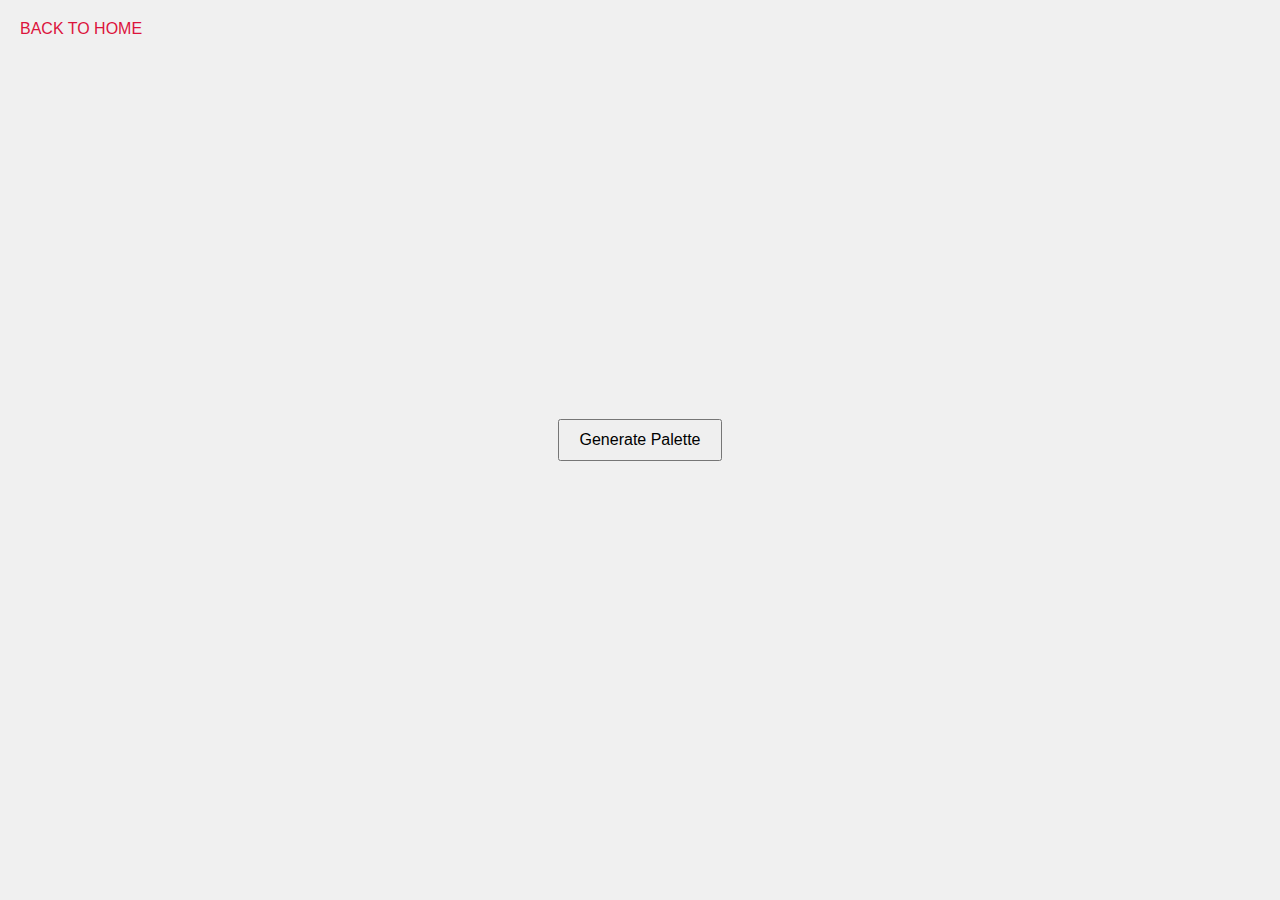
<file: aiapp.html>
<!DOCTYPE html>
<html lang="en">
<head>
    <meta charset="UTF-8">
    <meta name="viewport" content="width=device-width, initial-scale=1.0">
    <title>Color Palette Generator</title>
    <style>
        body {
            font-family: Arial, sans-serif;
            display: flex;
            flex-direction: column;
            align-items: center;
            justify-content: center;
            height: 100vh;
            margin: 0;
            background-color: #f0f0f0;
        }
        .palette-container {
            display: flex;
            gap: 10px;
        }
        .color-box {
            width: 50px;
            height: 200px;
        }
        button {
            padding: 10px 20px;
            font-size: 16px;
            cursor: pointer;
            margin-bottom: 20px;
        }
    </style>
</head>
<body>
    <a href="index.html" style="color:crimson; text-decoration: none; position: absolute; top: 20px; left: 20px;">BACK TO HOME</a>
    <button onclick="generatePalette()">Generate Palette</button>
    <div class="palette-container" id="palette-container"></div>

    <script>
        function generatePalette() {
            const paletteContainer = document.getElementById('palette-container');
            paletteContainer.innerHTML = '';  // Clear the current palette

            for (let i = 0; i < 5; i++) {
                const colorBox = document.createElement('div');
                colorBox.classList.add('color-box');
                colorBox.style.backgroundColor = getRandomColor();
                paletteContainer.appendChild(colorBox);
            }
        }

        function getRandomColor() {
            const randomColor = Math.floor(Math.random()*16777215).toString(16);
            return "#" + randomColor.padStart(6, '0');
        }
    </script>

</body>
</html>
</file>
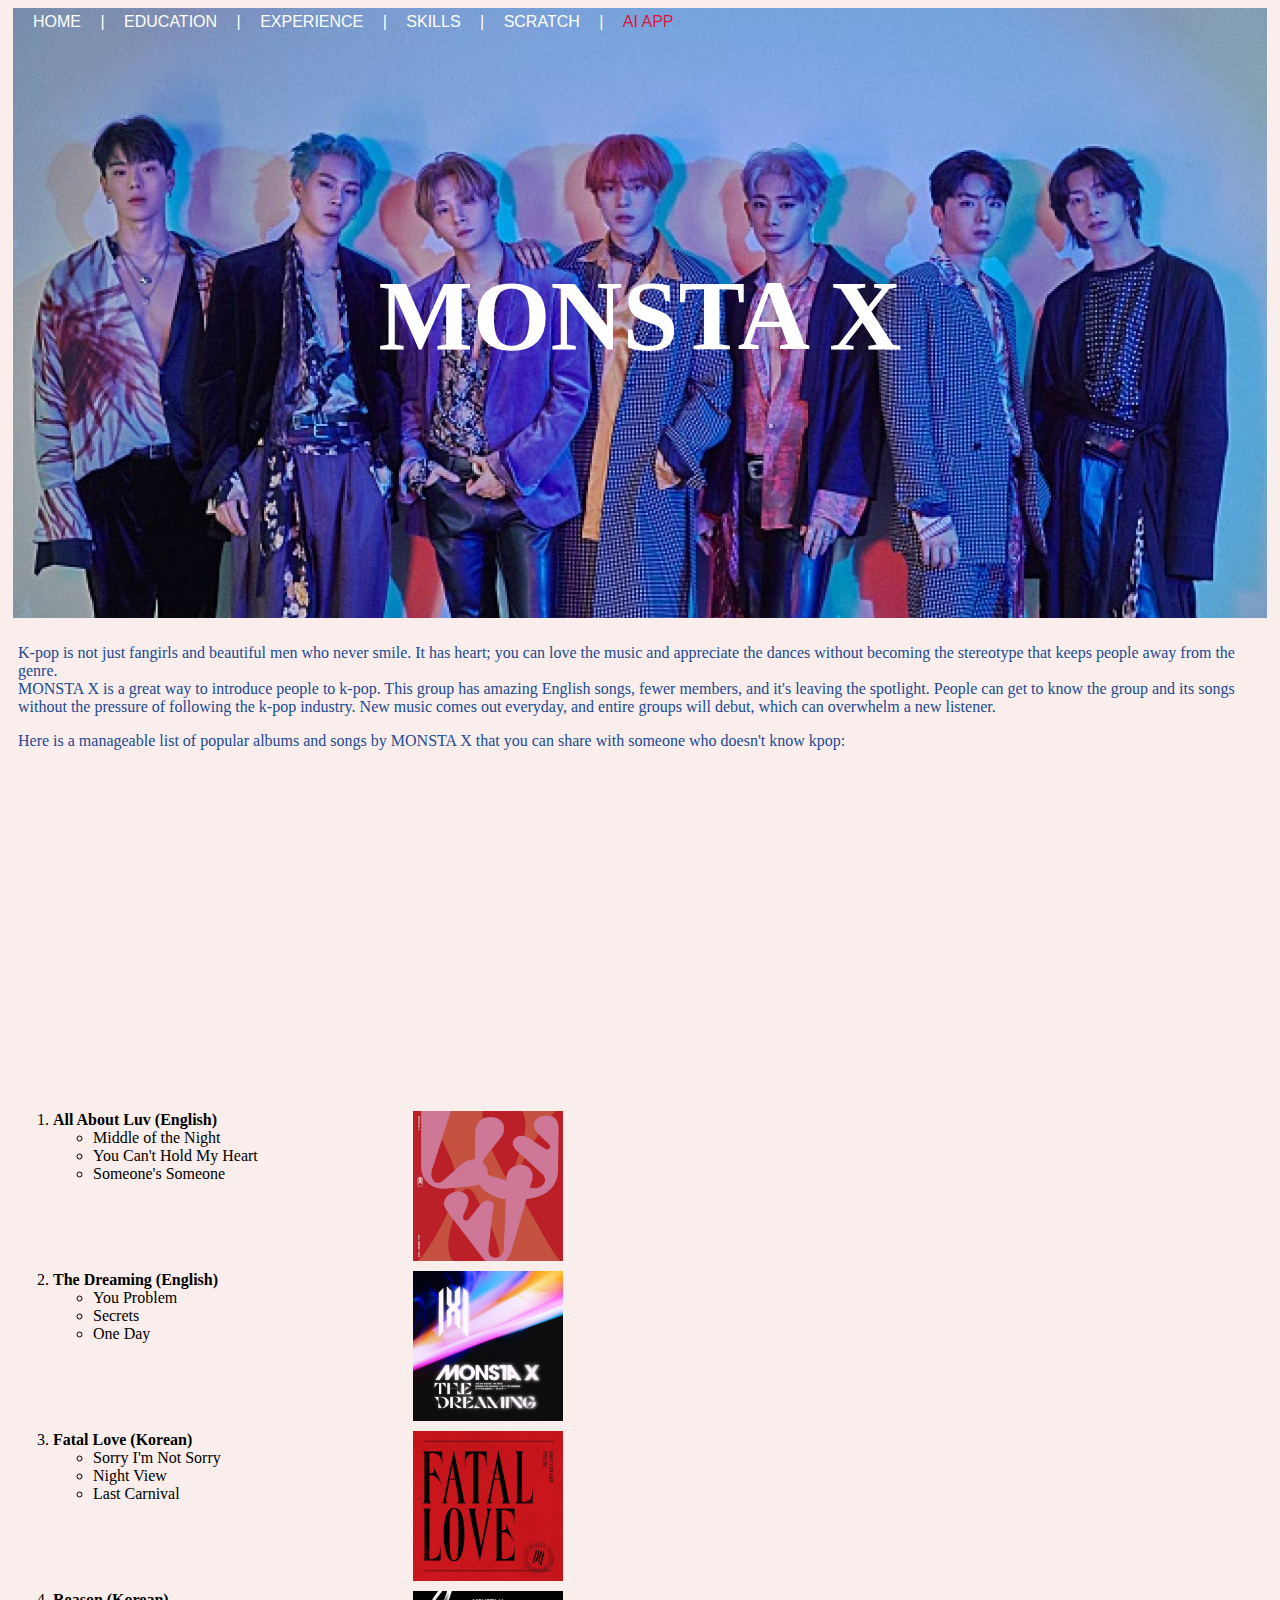
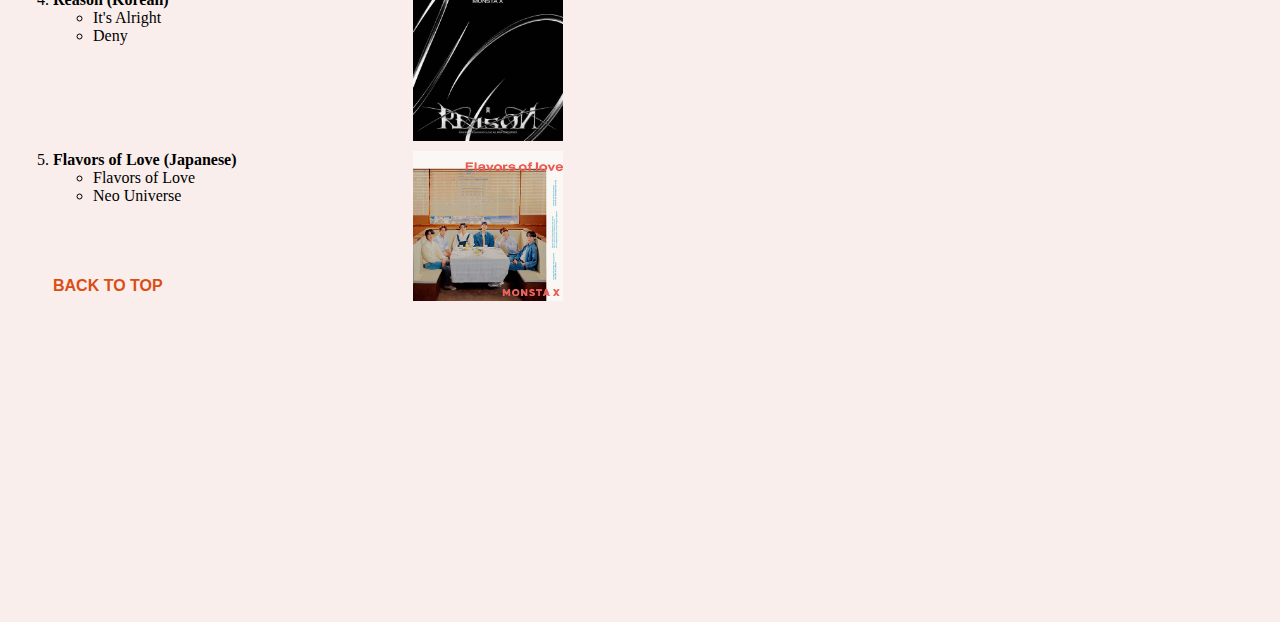
<file: scratch.html>
<!DOCTYPE html>
<html lang="en">
<head>
    <meta charset="UTF-8">
    <meta name="viewport" content="width=device-width, initial-scale=1.0">
    <title>Scratch</title>
    <link href="css/scratchstyles.css" rel="stylesheet" />
</head>
<body class="bgcolor">
    <div id="top" class="header">
        <div class="headerfont">
            <span class="headerspace"><a href="index.html">HOME</a></span> |
            <span class="headerspace"><a href="education.html">EDUCATION</a></span> |
            <span class="headerspace"><a href="experience.html">EXPERIENCE</a></span> |
            <span class="headerspace"><a href="skills.html">SKILLS</a></span> |
            <span class="headerspace"><a href="scratch.html">SCRATCH</a></span> |
            <span class="headerspace"><a href="aiapp.html" style="color:crimson;">AI APP</a></span>
        </div>
        <!--padding that applies only to h1 MONSTA X, because can't apply to div without ruining nav bar-->
        <div class="space"></div>

        <h1>MONSTA X</h1>
    </div>
    <div class="border">
        <p>
            K-pop is not just fangirls and beautiful men who never smile. It has heart; 
            you can love the music and appreciate the dances without becoming the stereotype that keeps people away from the genre. <br>
            MONSTA X is a great way to introduce people to k-pop. This group has amazing English songs, fewer members, and it's leaving the spotlight. 
            People can get to know the group and its songs without the pressure of following the k-pop industry. New music comes out everyday, and entire groups will debut, which can overwhelm a new listener.
        </p>
        <p>
            Here is a manageable list of popular albums and songs by MONSTA X that you can share with someone who doesn't know kpop:
        </p>
    </div>

    <iframe width="560" height="315" src="https://www.youtube.com/embed/hx4TOIy902E?si=MD_QFE4dNF6JGhFl" title="YouTube video player" alt="YouTube link to Middle of the Night by Monsta X" frameborder="0" allow="accelerometer; autoplay; clipboard-write; encrypted-media; gyroscope; picture-in-picture; web-share" referrerpolicy="strict-origin-when-cross-origin" allowfullscreen></iframe>
    <ol>
        <div class="listdiv">
            <img src="assets/img/AllAboutLuv.jpg" height="150" alt="All About Luv album cover" style="float: right;">
            <li>
                <span class="bold">All About Luv (English)</span>
                <ul>
                    <li>Middle of the Night</li>
                    <li>You Can't Hold My Heart</li>
                    <li>Someone's Someone</li>
                </ul>
            </li>
        </div>
        <div class="listdiv">
            <img src="assets/img/TheDreaming.jpg" height="150" alt="The Dreaming album cover" style="float: right;">
            <li>
                <span class="bold">The Dreaming (English)</span>
                <ul>
                    <li>You Problem</li>
                    <li>Secrets</li>
                    <li>One Day</li>
                </ul>
            </li>
            
        </div>
        <div class="listdiv">
            <img src="assets/img/FatalLove.jpg" height="150" alt="Fatal Love album cover" style="float: right;">
            <li>
                <span class="bold">Fatal Love (Korean)</span>
                <ul>
                    <li>Sorry I'm Not Sorry</li>
                    <li>Night View</li>
                    <li>Last Carnival</li>
                </ul>
            </li>
        </div>
        <div class="listdiv">
            <img src="assets/img/Reason.jpeg" height="150" alt="Reason album cover" style="float: right;">
            <li>
                <span class="bold">Reason (Korean)</span>
                <ul>
                    <li>It's Alright</li>
                    <li>Deny</li>
                </ul>
            </li>
        </div>
        <div class="listdiv">
            <img src="assets/img/FlavorsofLove.png" height="150" alt="Flavors of Love album cover" style="float: right;">
            <li>
                <span class="bold">Flavors of Love (Japanese)</span>
                <ul>
                    <li>Flavors of Love</li>
                    <li>Neo Universe</li>
                </ul>
            </li>
            <br>
            <br>
            <br>
            <br>
            <a class="backtotop" href="#top">BACK TO TOP</a>
        </div>
    </ol>
    <div class='tableauPlaceholder' id='viz1744920725904' style='position: relative'><noscript><a href='#'><img alt='Avg Comp per Job Domain ' src='https:&#47;&#47;public.tableau.com&#47;static&#47;images&#47;Le&#47;LeahBolinderIS201TableauProject&#47;AvgCompperJobDomain&#47;1_rss.png' style='border: none' /></a></noscript><object class='tableauViz'  style='display:none;'><param name='host_url' value='https%3A%2F%2Fpublic.tableau.com%2F' /> <param name='embed_code_version' value='3' /> <param name='site_root' value='' /><param name='name' value='LeahBolinderIS201TableauProject&#47;AvgCompperJobDomain' /><param name='tabs' value='no' /><param name='toolbar' value='yes' /><param name='static_image' value='https:&#47;&#47;public.tableau.com&#47;static&#47;images&#47;Le&#47;LeahBolinderIS201TableauProject&#47;AvgCompperJobDomain&#47;1.png' /> <param name='animate_transition' value='yes' /><param name='display_static_image' value='yes' /><param name='display_spinner' value='yes' /><param name='display_overlay' value='yes' /><param name='display_count' value='yes' /><param name='language' value='en-US' /></object></div>                <script type='text/javascript'>                    var divElement = document.getElementById('viz1744920725904');                    var vizElement = divElement.getElementsByTagName('object')[0];                    vizElement.style.width='100%';vizElement.style.height=(divElement.offsetWidth*0.75)+'px';                    var scriptElement = document.createElement('script');                    scriptElement.src = 'https://public.tableau.com/javascripts/api/viz_v1.js';                    vizElement.parentNode.insertBefore(scriptElement, vizElement);                </script>
</body>
</html>
</file>
<file: css/scratchstyles.css>
.header{
    background-image: url('../assets/img/MonstaX.jpeg');
    background-size: cover;
    background-position: center center;

    top: 5px;
    left: 5px;
    right: 5px;
    height: 600px;
    padding: 5px;
    margin: 5px;
    
    color: #ffffff;
}
.headerfont{
    font-family:'Franklin Gothic Medium', 'Arial Narrow', Arial, sans-serif;
}
h1{
    text-align: center;
    font-size: 100px;
}
.nav{
    text-align: right;
}
a{
    color: #ffffff;
    text-decoration: none;
}
a:hover{
    text-decoration: underline;
}
.space{
    height: 160px;
}
p{
    color: rgb(33, 73, 146);
}
.bgcolor{
    background-color:rgb(250, 238, 236);
}
.headerspace{
    margin-left: 15px;
    margin-right: 15px;
}
.border{
    margin-left: 5px;
    margin-right: 5px;
    padding: 5px; 
}
.listdiv{
    padding: 5px;
    height: 150px;
    width: 510px;
}
.bold{
    font-weight:bold;
}
.backtotop{
    color: rgb(220, 77, 20);
    font-family:'Franklin Gothic Medium', 'Arial Narrow', Arial, sans-serif;
    font-weight: bold;
    /* padding-left: 460px; */
}
ol{
    padding-bottom: 300px;
}
</file>
